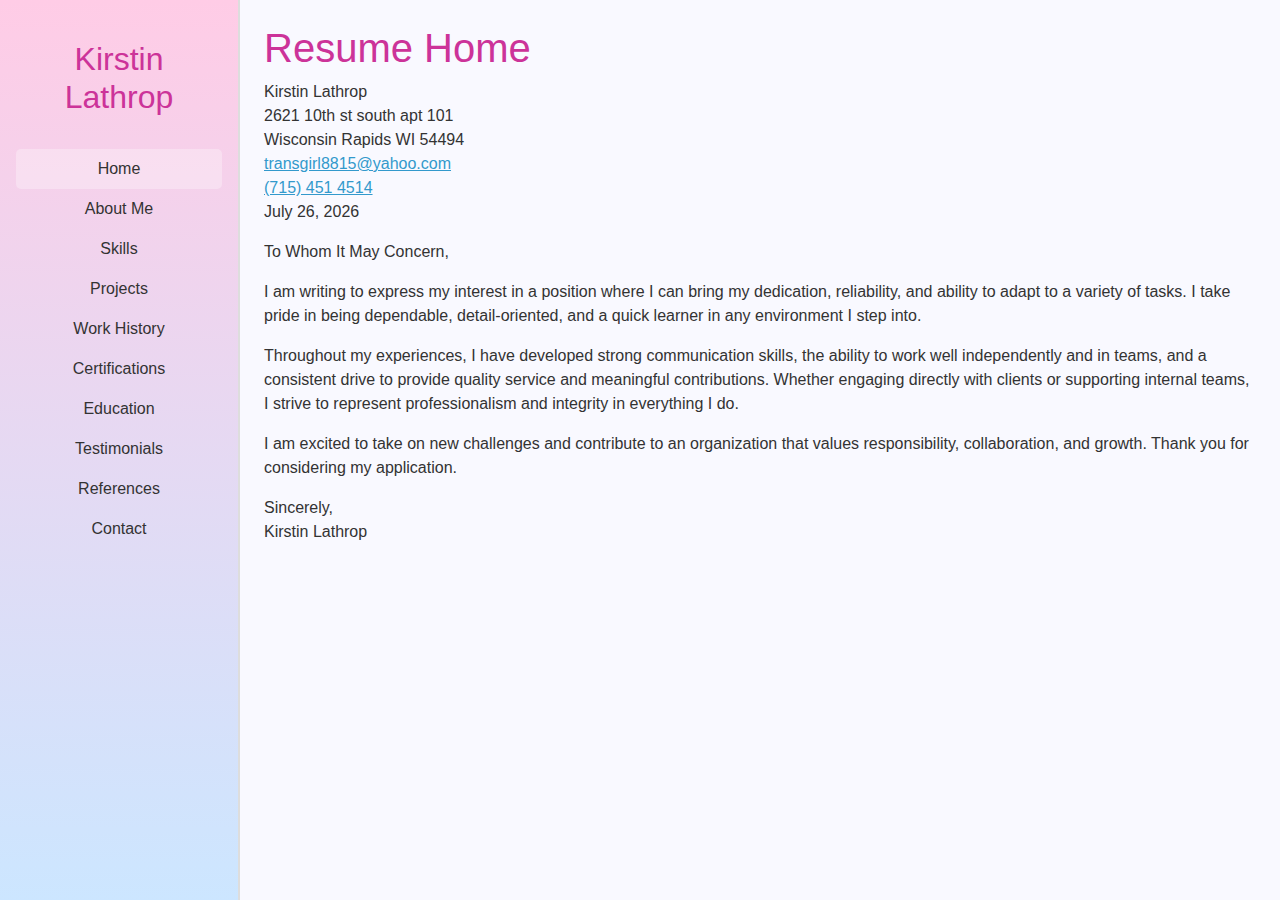
<file: index.html>
<!DOCTYPE html>
<html lang="en">
<head>
    <meta charset="UTF-8" />
    <meta name="viewport" content="width=device-width, initial-scale=1.0" />
    <meta http-equiv="Cache-Control" content="no-cache, no-store, must-revalidate" />
    <meta http-equiv="Pragma" content="no-cache" />
    <meta http-equiv="Expires" content="0" />
    <title>Kirstin Lathrop – Resume Cover Letter</title>
    <link href="https://cdn.jsdelivr.net/npm/bootstrap@5.3.2/dist/css/bootstrap.min.css" rel="stylesheet" />
    <link rel="stylesheet" href="styles/main.css" />
    <script src="script/date_stamp.js" defer></script>
    <script src="./script/cache.js?v=1" defer></script>
</head>
<body>

  <!-- Sidebar (desktop) -->
  <nav class="d-none d-md-flex flex-column sidebar">
    <h2 class="text-center mt-4">Kirstin Lathrop</h2>
    <ul class="nav flex-column text-center mt-4">
      <li class="nav-item"><a class="nav-link active" href="index.html">Home</a></li>
      <li class="nav-item"><a class="nav-link" href="./pages/about-me.html">About Me</a></li>
      <li class="nav-item"><a class="nav-link" href="./pages/skills.html">Skills</a></li>
      <li class="nav-item"><a class="nav-link" href="./pages/projects.html">Projects</a></li>
      <li class="nav-item"><a class="nav-link" href="./pages/work.html">Work History</a></li>
      <li class="nav-item"><a class="nav-link" href="./pages/certifications.html">Certifications</a></li>
      <li class="nav-item"><a class="nav-link" href="./pages/education.html">Education</a></li>
      <li class="nav-item"><a class="nav-link" href="./pages/testimonials.html">Testimonials</a></li>
      <li class="nav-item"><a class="nav-link" href="./pages/references.html">References</a></li>
      <li class="nav-item"><a class="nav-link" href="./pages/contact.html">Contact</a></li>
    </ul>
  </nav>

  <!-- Mobile Navbar -->
  <nav class="navbar navbar-expand-md d-md-none navbar-light bg-light sticky-top">
    <div class="container-fluid">
      <a class="navbar-brand" href="index.html">Kirstin</a>
      <button class="navbar-toggler" type="button" data-bs-toggle="collapse" data-bs-target="#mobileNav">
        <span class="navbar-toggler-icon"></span>
      </button>
      <div class="collapse navbar-collapse" id="mobileNav">
        <ul class="navbar-nav ms-auto">
          <li class="nav-item"><a class="nav-link active" href="index.html">Home</a></li>
          <li class="nav-item"><a class="nav-link" href="./pages/about-me.html">About Me</a></li>
          <li class="nav-item"><a class="nav-link" href="./pages/skills.html">Skills</a></li>
          <li class="nav-item"><a class="nav-link" href="./pages/projects.html">Projects</a></li>
          <li class="nav-item"><a class="nav-link" href="./pages/work.html">Work History</a></li>
          <li class="nav-item"><a class="nav-link" href="./pages/certifications.html">Certifications</a></li>
          <li class="nav-item"><a class="nav-link" href="./pages/education.html">Education</a></li>
          <li class="nav-item"><a class="nav-link" href="./pages/testimonials.html">Testimonials</a></li>
          <li class="nav-item"><a class="nav-link" href="./pages/contact.html">Contact</a></li>
        </ul>
      </div>
    </div>
  </nav>

  <!-- Generalized Cover Letter Content (default view) -->
  <main class="content p-4 generalized-content">
    <section>
      <h1>Resume Home</h1>
      <address>
        Kirstin Lathrop<br>
        2621 10th st south apt 101<br>
        Wisconsin Rapids WI 54494<br>
        <a href="mailto:transgirl8815@yahoo.com">transgirl8815@yahoo.com</a><br>
        <a href="tel:+17154514514">(715) 451 4514</a><br>
        <span id="today-date"></span>
      </address>

      <p>To Whom It May Concern,</p>

      <p>I am writing to express my interest in a position where I can bring my dedication, reliability, and ability to adapt to a variety of tasks. I take pride in being dependable, detail-oriented, and a quick learner in any environment I step into.</p>

      <p>Throughout my experiences, I have developed strong communication skills, the ability to work well independently and in teams, and a consistent drive to provide quality service and meaningful contributions. Whether engaging directly with clients or supporting internal teams, I strive to represent professionalism and integrity in everything I do.</p>

      <p>I am excited to take on new challenges and contribute to an organization that values responsibility, collaboration, and growth. Thank you for considering my application.</p>

      <p>Sincerely,<br>
      Kirstin Lathrop</p>
    </section>
  </main>

  <!-- Printable Version with Company-Specific Tags -->
  <main class="content p-4 printable-content">
    <section>
      <h1>Cover Letter</h1>
      <address>
        Kirstin Lathrop<br>
        2621 10th st south apt 101<br>
        Wisconsin Rapids WI 54494<br>
        <a href="mailto:transgirl8815@yahoo.com">transgirl8815@yahoo.com</a><br>
        <a href="tel:+17154514514">(715) 451 4514</a><br>
        <span id="today-date"></span>
      </address>

      <p><span class="recipient">[Hiring Manager Name or Hiring Manager]</span><br>
      <span class="company-name">[Company Name]</span><br>
      <span class="company-address">[Company Address]</span></p>

      <p>Dear <span class="recipient">[Hiring Manager Name or Hiring Manager]</span>,</p>

      <p>I am writing to express my interest in a position at <span class="company-name">[Company Name]</span> where I can contribute my dedication, reliability, and strong work ethic to your team. I am particularly impressed by <span class="company-name">[Company Name]</span>'s <span class="company-focus">[mention something specific about the company]</span>.</p>

      <p>In my past experiences, I have worked in environments that required clear communication, adaptability, and customer-focused service. Notably, I <span class="achievement1">[mention achievement or task]</span> and <span class="achievement2">[mention another]</span>, demonstrating my ability to support operations and collaborate effectively.</p>

      <p>I am eager to grow within a company like <span class="company-name">[Company Name]</span> that values teamwork, professionalism, and continuous improvement. I look forward to the opportunity to support your team and contribute to your ongoing success.</p>

      <p>Thank you for your time and consideration. I welcome the chance to further discuss how I can be a valuable asset to your organization.</p>

      <p>Sincerely,<br>
      Kirstin Lathrop</p>
    </section>
  </main>

  <script src="https://cdn.jsdelivr.net/npm/bootstrap@5.3.2/dist/js/bootstrap.bundle.min.js"></script>
</body>
</html>
</file>
<file: styles/main.css>
/* Layout */
body {
    margin: 0;
    font-family: 'Segoe UI', sans-serif;
    background-color: #f9f9ff;
    color: #333;
  }
  
  .sidebar {
    width: 240px;
    height: 100vh;
    background: linear-gradient(to bottom, #ffcce6, #cce6ff); /* Pink to blue */
    position: fixed;
    top: 0;
    left: 0;
    padding: 1rem;
    border-right: 2px solid #ddd;
  }
  
  .sidebar .nav-link {
    color: #333;
    padding: 0.5rem 1rem;
    font-weight: 500;
  }
  
  .sidebar .nav-link.active,
  .sidebar .nav-link:hover {
    background-color: rgba(255, 255, 255, 0.3);
    border-radius: 5px;
  }
  
  .content {
    margin-left: 0;
    padding-top: 80px;
  }
  
  @media (min-width: 768px) {
    .content {
      margin-left: 240px;
    }
  }
  
  /* Highlight colors with contrast for readability */
  h1, h2, h3 {
    color: #cc3399; /* Classy pink */
  }
  
  a {
    color: #3399cc; /* Soft blue */
  }
  
  a:hover {
    text-decoration: underline;
  }
  
  /* Print styles */
  @media print {
    nav,
    .sidebar,
    .navbar,
    .navbar-toggler,
    .generalized-content {
      display: none !important;
    }
  
    .content {
      margin: 0;
      padding: 0;
    }
  
    .printable-content {
      display: block !important;
    }
  }
  
  .printable-content {
    display: none;
  }
</file>
